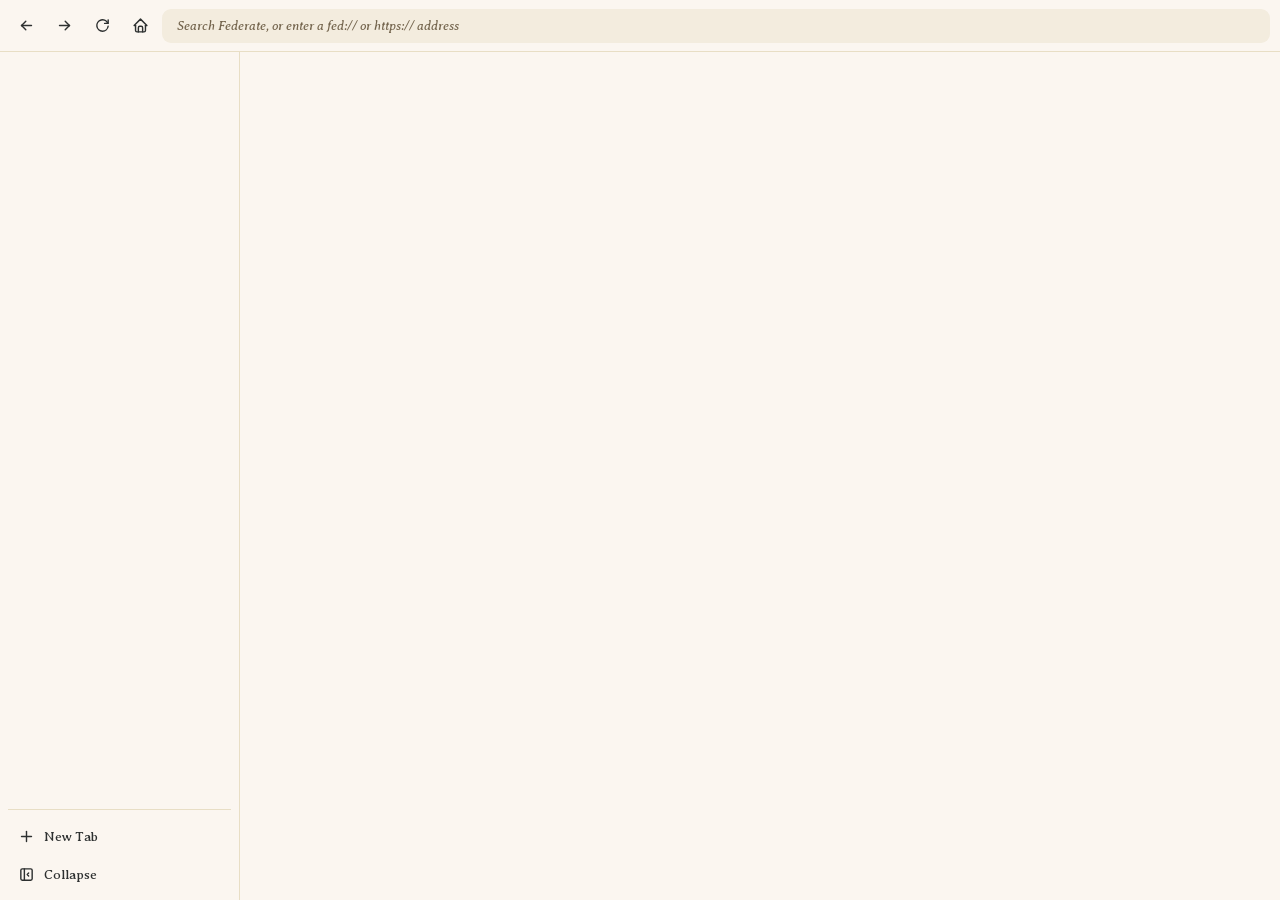
<file: ui/index.html>
<!doctype html>
<html lang="en">
<head>
<meta charset="utf-8">
<meta name="viewport" content="width=device-width, initial-scale=1">
<title>Fedsurf</title>
<style>
  html, body { background: #FBF6F0; color: #21211F; }
</style>
<link rel="stylesheet" href="css/tokens.css">
<link rel="stylesheet" href="css/base.css">
<link rel="stylesheet" href="css/toolbar.css">
<link rel="stylesheet" href="css/sidebar.css">
<script>
  // Pre-paint: restore the persisted sidebar state so it never flashes open.
  if (localStorage.getItem('fedsurf.sidebar.collapsed') === '1') {
    document.documentElement.classList.add('collapsed');
  }
</script>
</head>
<body>
<div class="app">
  <!-- Tabler Icons (outline), MIT — https://tabler.io/icons -->
  <header class="toolbar" data-tauri-drag-region>
    <button id="back" class="icon-btn" aria-label="Go back" title="Back">
      <svg viewBox="0 0 24 24" fill="none" stroke="currentColor" stroke-width="2" stroke-linecap="round" stroke-linejoin="round"><path d="M5 12l14 0"/><path d="M5 12l6 6"/><path d="M5 12l6 -6"/></svg>
    </button>
    <button id="forward" class="icon-btn" aria-label="Go forward" title="Forward">
      <svg viewBox="0 0 24 24" fill="none" stroke="currentColor" stroke-width="2" stroke-linecap="round" stroke-linejoin="round"><path d="M5 12l14 0"/><path d="M13 18l6 -6"/><path d="M13 6l6 6"/></svg>
    </button>
    <button id="reload" class="icon-btn" aria-label="Reload page" title="Reload">
      <svg viewBox="0 0 24 24" fill="none" stroke="currentColor" stroke-width="2" stroke-linecap="round" stroke-linejoin="round"><path d="M19.933 13.041a8 8 0 1 1 -9.925 -8.788c3.899 -1 7.935 1.007 9.425 4.747"/><path d="M20 4v5h-5"/></svg>
    </button>
    <button id="home" class="icon-btn" aria-label="Go to home.fed" title="Home">
      <svg viewBox="0 0 24 24" fill="none" stroke="currentColor" stroke-width="2" stroke-linecap="round" stroke-linejoin="round"><path d="M5 12l-2 0l9 -9l9 9l-2 0"/><path d="M5 12v7a2 2 0 0 0 2 2h10a2 2 0 0 0 2 -2v-7"/><path d="M9 21v-6a2 2 0 0 1 2 -2h2a2 2 0 0 1 2 2v6"/></svg>
    </button>
    <div class="address">
      <span id="scheme" class="scheme" data-kind="none">
        <svg id="scheme-icon" viewBox="0 0 24 24" fill="none" stroke="currentColor" stroke-width="2.2" stroke-linecap="round" stroke-linejoin="round"></svg>
        <span id="scheme-label"></span>
      </span>
      <input id="url" type="text" spellcheck="false" autocomplete="off"
             placeholder="Search Federate, or enter a fed:// or https:// address"
             aria-label="Address and search">
    </div>
  </header>

  <aside class="sidebar" id="sidebar" data-tauri-drag-region>
    <div class="tab-list" id="tab-list" role="tablist" aria-orientation="vertical"
         aria-label="Open tabs" data-tauri-drag-region></div>
    <div class="sidebar-footer">
      <button id="new-tab" class="side-row" aria-label="New tab" title="New Tab">
        <svg viewBox="0 0 24 24" fill="none" stroke="currentColor" stroke-width="2" stroke-linecap="round" stroke-linejoin="round"><path d="M12 5l0 14"/><path d="M5 12l14 0"/></svg>
        <span class="side-label">New Tab</span>
      </button>
      <button id="toggle-sidebar" class="side-row" aria-expanded="true" aria-controls="tab-list"
              aria-label="Collapse sidebar" title="Collapse sidebar">
        <svg class="icon-collapse" viewBox="0 0 24 24" fill="none" stroke="currentColor" stroke-width="2" stroke-linecap="round" stroke-linejoin="round"><path d="M4 4m0 2a2 2 0 0 1 2 -2h12a2 2 0 0 1 2 2v12a2 2 0 0 1 -2 2h-12a2 2 0 0 1 -2 -2z"/><path d="M9 4v16"/><path d="M15 10l-2 2l2 2"/></svg>
        <svg class="icon-expand" viewBox="0 0 24 24" fill="none" stroke="currentColor" stroke-width="2" stroke-linecap="round" stroke-linejoin="round"><path d="M4 4m0 2a2 2 0 0 1 2 -2h12a2 2 0 0 1 2 2v12a2 2 0 0 1 -2 2h-12a2 2 0 0 1 -2 -2z"/><path d="M9 4v16"/><path d="M14 10l2 2l-2 2"/></svg>
        <span class="side-label">Collapse</span>
      </button>
    </div>
  </aside>

  <div class="content-spacer"></div>
</div>

<div id="progress" class="progress" data-loading="false" role="progressbar" aria-label="Page loading"></div>
<div id="tooltip" class="tooltip" role="tooltip"></div>

<script type="module" src="js/main.js"></script>
</body>
</html>
</file>
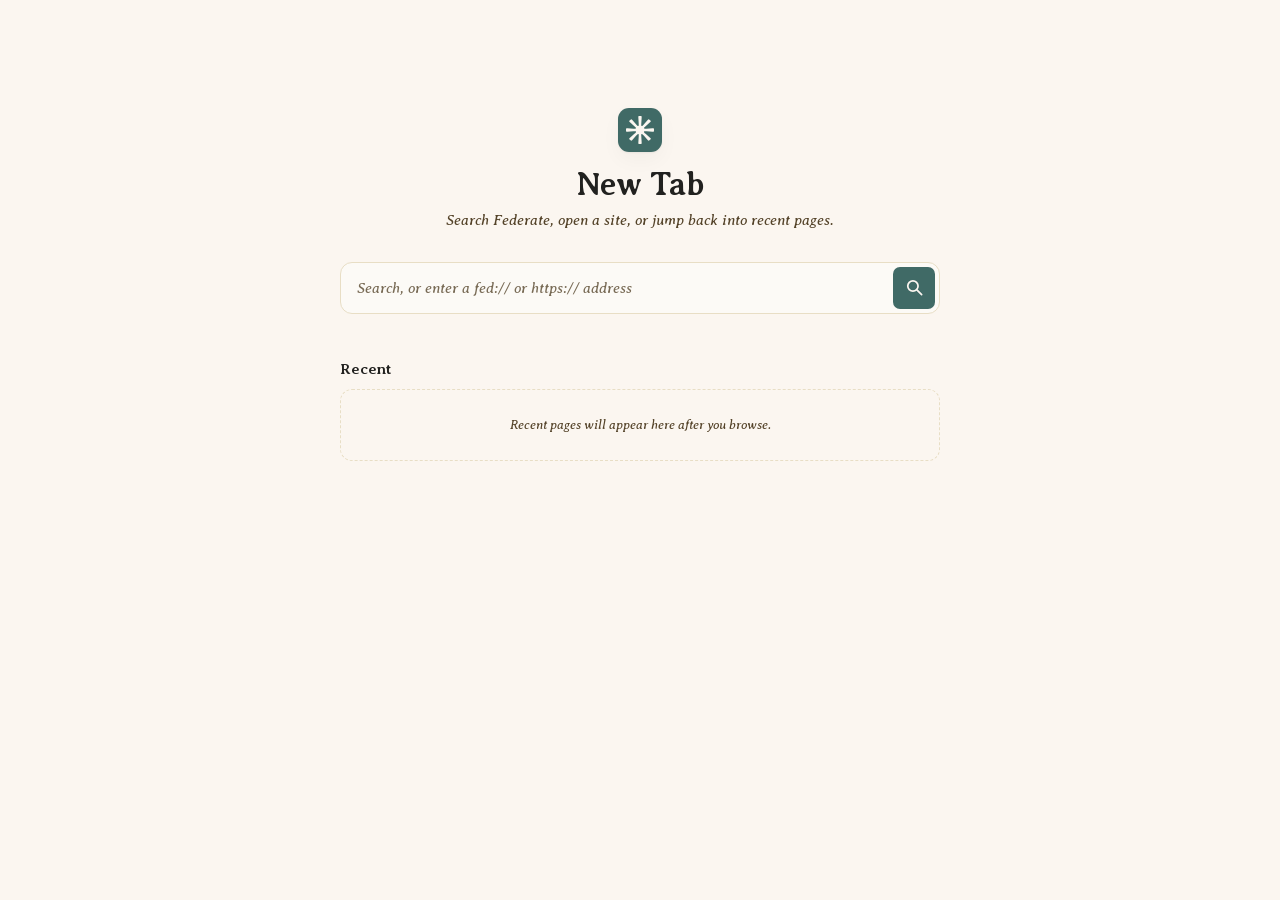
<file: ui/new-tab.html>
<!doctype html>
<html lang="en">
<head>
<meta charset="utf-8">
<meta name="viewport" content="width=device-width, initial-scale=1">
<title>New Tab</title>
<style>
  html, body { background: #FBF6F0; color: #21211F; }
</style>
<link rel="stylesheet" href="css/tokens.css">
<style>
  /* Spacing system: 4px baseline grid — every gap, margin and padding is a
     multiple of 4. Nested radii follow the concentric rule:
     inner radius = outer radius − inset. */
  * { box-sizing: border-box; }
  html,
  body {
    width: 100%;
    min-height: 100%;
    margin: 0;
    background: #FBF6F0;
    background: var(--surface);
    color: var(--text);
    font: 14px/1.4 var(--font-ui);
  }
  body {
    display: grid;
    place-items: start center;
    padding: clamp(48px, 12vh, 112px) 28px 48px;
    overflow-y: auto;
  }
  .newtab {
    width: min(600px, 100%);
  }
  .brand {
    display: flex;
    flex-direction: column;
    align-items: center;
    text-align: center;
    margin-bottom: 32px;
  }
  .mark {
    width: 44px;
    height: 44px;
    display: grid;
    place-items: center;
    border-radius: 11px;
    background: var(--accent);
    color: var(--cream);
    box-shadow: var(--shadow-soft);
  }
  .mark svg { width: 28px; height: 28px; display: block; }
  h1 {
    margin: 16px 0 8px;
    font: 700 32px/1.05 var(--font-ui);
    letter-spacing: 0;
  }
  .sub {
    margin: 0;
    color: var(--text-muted);
    font: italic 400 15px/1.35 var(--font-ui);
  }
  /* Bar: 52px outer, 1px border + 4px padding = 5px inset on every side,
     so the 42px button sits with exactly 5px above, below and to the right.
     Button radius 7 = bar radius 12 − 5px inset (concentric). */
  .search {
    height: 52px;
    display: grid;
    grid-template-columns: 1fr 42px;
    align-items: center;
    gap: 4px;
    padding: 4px;
    border: 1px solid var(--border-subtle);
    border-radius: 12px;
    background: color-mix(in srgb, #fff 72%, var(--control-bg));
    box-shadow: none;
    margin-bottom: 48px;
    transition: border-color 160ms var(--ease-out), box-shadow 160ms var(--ease-out);
  }
  .search:focus-within {
    border-color: color-mix(in srgb, var(--accent) 60%, var(--border-subtle));
    box-shadow:
      0 0 0 3px color-mix(in srgb, var(--accent) 18%, transparent),
      0 1px 2px rgba(25, 25, 26, 0.04);
  }
  input {
    min-width: 0;
    width: 100%;
    height: 100%;
    padding: 0 12px;
    border: 0;
    background: transparent;
    color: var(--text);
    font: 440 15px/1 var(--font-mono);
  }
  input:focus { outline: none; }
  input::placeholder {
    color: var(--text-muted);
    opacity: 0.78;
    font: italic 400 15px/1 var(--font-ui);
  }
  button {
    width: 42px;
    height: 42px;
    display: grid;
    place-items: center;
    border: 0;
    border-radius: 7px;
    background: var(--accent);
    color: var(--cream);
    cursor: pointer;
    transition: transform 120ms var(--ease-out), background-color 120ms ease-out;
  }
  button:hover { background: var(--accent-strong); }
  button:active { transform: scale(0.96); }
  button:focus-visible { outline: 2px solid var(--accent); outline-offset: 2px; }
  button svg {
    width: 19px;
    height: 19px;
    display: block;
  }
  .section-head {
    display: flex;
    align-items: baseline;
    justify-content: space-between;
    margin-bottom: 12px;
  }
  h2 {
    margin: 0;
    font: 700 15px/1 var(--font-ui);
  }
  .hint {
    color: var(--text-muted);
    font: italic 400 12px/1 var(--font-ui);
  }
  .recent-grid {
    display: grid;
    grid-template-columns: repeat(2, minmax(0, 1fr));
    gap: 12px;
  }
  .recent {
    display: grid;
    grid-template-columns: 36px 1fr;
    gap: 12px;
    align-items: center;
    padding: 12px;
    border: 1px solid var(--border-subtle);
    border-radius: 12px;
    background: color-mix(in srgb, #fff 58%, var(--surface));
    color: inherit;
    text-decoration: none;
    transition: border-color 120ms ease-out, background-color 120ms ease-out, box-shadow 120ms ease-out;
  }
  .recent:hover {
    border-color: color-mix(in srgb, var(--accent) 48%, var(--border-subtle));
    background: #fff;
    box-shadow: var(--shadow-soft);
  }
  .recent:focus-visible { outline: 2px solid var(--accent); outline-offset: 2px; }
  .recent-icon {
    width: 36px;
    height: 36px;
    display: grid;
    place-items: center;
    border-radius: 8px;
    color: var(--cream);
    font: 700 14px/1 var(--font-ui);
    text-transform: uppercase;
  }
  /* With a real favicon the slot becomes a neutral white tile. */
  .recent-icon.has-favicon {
    background: #fff;
    border: 1px solid var(--border-subtle);
  }
  .recent-icon img {
    width: 20px;
    height: 20px;
    border-radius: 4px;
    display: block;
  }
  .recent-body { min-width: 0; }
  .recent-title,
  .recent-url {
    display: block;
    min-width: 0;
    overflow: hidden;
    text-overflow: ellipsis;
    white-space: nowrap;
  }
  .recent-title {
    font: 700 13px/1.25 var(--font-ui);
  }
  .recent-url {
    margin-top: 4px;
    color: var(--text-muted);
    font: 440 11px/1.25 var(--font-mono);
  }
  .empty {
    grid-column: 1 / -1;
    min-height: 72px;
    display: grid;
    place-items: center;
    padding: 16px;
    border: 1px dashed var(--border-subtle);
    border-radius: 12px;
    color: var(--text-muted);
    font: italic 400 13px/1.35 var(--font-ui);
    text-align: center;
  }
  @media (max-width: 560px) {
    body { padding-inline: 16px; }
    h1 { font-size: 27px; }
    .search { grid-template-columns: 1fr 38px; height: 48px; }
    button { width: 38px; height: 38px; }
    .recent-grid { grid-template-columns: minmax(0, 1fr); }
  }
  @media (prefers-reduced-motion: reduce) {
    .search, button, .recent { transition: none; }
    button:active { transform: none; }
  }
</style>
</head>
<body>
<main class="newtab">
  <section class="brand" aria-labelledby="title">
    <div class="mark" aria-hidden="true">
      <!-- Fedsurf brand symbol (symbol.svg) -->
      <svg viewBox="0 0 400 400" fill="none" xmlns="http://www.w3.org/2000/svg">
        <path d="M218.807 105.212C217.399 129.128 216.695 141.086 223.269 143.809C229.842 146.532 237.801 137.58 253.719 119.676L309.658 56.7584C316.267 49.3252 319.571 45.6085 323.884 45.482C328.197 45.3555 331.714 48.872 338.747 55.9051L344.102 61.2603C351.136 68.2945 354.653 71.8115 354.526 76.1252C354.399 80.4388 350.682 83.743 343.246 90.3515L280.328 146.272C262.418 162.189 253.464 170.148 256.186 176.722C258.909 183.296 270.869 182.593 294.788 181.186L378.826 176.245C388.756 175.661 393.721 175.369 396.86 178.33C400 181.29 400 186.264 400 196.211V203.788C400 213.736 400 218.709 396.86 221.67C393.72 224.63 388.755 224.338 378.825 223.754L294.785 218.807C270.867 217.399 258.908 216.695 256.184 223.269C253.461 229.843 262.415 237.802 280.322 253.72L343.247 309.656C350.682 316.266 354.4 319.57 354.526 323.884C354.652 328.198 351.135 331.715 344.099 338.748L338.739 344.107C331.705 351.139 328.188 354.655 323.875 354.528C319.562 354.401 316.258 350.684 309.65 343.25L253.721 280.327C237.803 262.418 229.843 253.463 223.27 256.186C216.696 258.909 217.399 270.869 218.807 294.789L223.754 378.825C224.338 388.755 224.63 393.72 221.67 396.86C218.709 400 213.736 400 203.788 400H196.21C186.263 400 181.29 400 178.33 396.86C175.369 393.721 175.661 388.756 176.245 378.826L181.186 294.788C182.593 270.869 183.296 258.909 176.722 256.186C170.148 253.464 162.189 262.418 146.272 280.328L90.3515 343.246C83.743 350.682 80.4388 354.399 76.1252 354.526C71.8116 354.653 68.2945 351.136 61.2603 344.102L55.9051 338.747C48.872 331.714 45.3555 328.197 45.482 323.884C45.6085 319.571 49.3252 316.267 56.7584 309.658L119.676 253.719C137.58 237.801 146.533 229.842 143.809 223.269C141.086 216.695 129.128 217.399 105.212 218.807L21.1752 223.754C11.2449 224.338 6.27963 224.63 3.1398 221.67C-2.64645e-05 218.709 0 213.736 0 203.788V196.211C0 186.264 -3.79086e-05 181.29 3.13957 178.33C6.27918 175.369 11.2441 175.661 21.174 176.245L105.206 181.186C129.124 182.593 141.083 183.296 143.806 176.722C146.528 170.148 137.574 162.19 119.666 146.272L56.7547 90.3535C49.3188 83.7442 45.6008 80.4395 45.4743 76.1255C45.3478 71.8116 48.8657 68.2947 55.9014 61.2609L61.2615 55.9023C68.2953 48.8705 71.8121 45.3546 76.1251 45.4816C80.4381 45.6086 83.7419 49.3254 90.3497 56.7589L146.273 119.671C162.19 137.577 170.149 146.53 176.722 143.807C183.296 141.085 182.593 129.126 181.187 105.209L176.245 21.174C175.661 11.2442 175.369 6.27922 178.33 3.13961C181.29 0 186.264 0 196.211 0H203.788C213.736 0 218.709 0 221.67 3.13983C224.63 6.27965 224.338 11.2448 223.754 21.1752L218.807 105.212Z" fill="currentColor"/>
      </svg>
    </div>
    <h1 id="title">New Tab</h1>
    <p class="sub">Search Federate, open a site, or jump back into recent pages.</p>
  </section>

  <form class="search" id="search">
    <input id="q" type="text" spellcheck="false" autocomplete="off"
           placeholder="Search, or enter a fed:// or https:// address"
           aria-label="Search or address">
    <button type="submit" aria-label="Search">
      <svg viewBox="0 0 24 24" fill="none" stroke="currentColor" stroke-width="2.2" stroke-linecap="round" stroke-linejoin="round" aria-hidden="true">
        <path d="M10 10m-6.5 0a6.5 6.5 0 1 0 13 0a6.5 6.5 0 1 0 -13 0"></path>
        <path d="M21 21l-6 -6"></path>
      </svg>
    </button>
  </form>

  <section aria-labelledby="recent-title">
    <div class="section-head">
      <h2 id="recent-title">Recent</h2>
      <span class="hint" id="recent-count"></span>
    </div>
    <div class="recent-grid" id="recent"></div>
  </section>
</main>

<script>
const RECENT_KEY = 'fedsurf.recent';
const TILE_COLORS = ['var(--teal)', 'var(--navy)', 'var(--olive)', 'var(--terracotta)', 'var(--amber)'];
const input = document.getElementById('q');
const recentEl = document.getElementById('recent');
const countEl = document.getElementById('recent-count');

function destination(value) {
  const text = value.trim();
  if (!text) return '';
  if (/^[a-z][a-z0-9+.-]*:\/\//i.test(text)) return text;
  const head = text.split(/[/?#]/, 1)[0];
  if (head.includes('.') && !/\s/.test(head)) return `https://${text}`;
  return `fed://fed.busca/?q=${encodeURIComponent(text).replace(/%20/g, '+')}`;
}

function hostOf(url) {
  try { return new URL(url).host; } catch (_) { return ''; }
}

// Same host-hash palette as the sidebar tiles, so a site keeps one color.
function tileColor(url) {
  const host = hostOf(url);
  if (!host) return 'var(--accent)';
  let hash = 0;
  for (let i = 0; i < host.length; i++) hash = (hash * 31 + host.charCodeAt(i)) >>> 0;
  return TILE_COLORS[hash % TILE_COLORS.length];
}

// Explicit favicon from the tab, else the site's /favicon.ico (same
// fallback the sidebar uses).
function faviconFor(item) {
  if (item.favicon) return item.favicon;
  try {
    const u = new URL(item.url);
    if (['http:', 'https:', 'fed:'].includes(u.protocol) && u.host) {
      return `${u.protocol}//${u.host}/favicon.ico`;
    }
  } catch (_) { /* not a URL */ }
  return '';
}

function letterFor(item) {
  return (hostOf(item.url) || item.title || '?').slice(0, 1);
}

function displayUrl(url) {
  return url.replace(/^https?:\/\//, '');
}

function readRecent() {
  try {
    const items = JSON.parse(localStorage.getItem(RECENT_KEY) || '[]');
    return Array.isArray(items) ? items.filter((x) => x && x.url).slice(0, 8) : [];
  } catch (_) {
    return [];
  }
}

function letterTile(icon, item) {
  icon.classList.remove('has-favicon');
  icon.textContent = letterFor(item);
  icon.style.background = tileColor(item.url);
}

function iconFor(item) {
  const icon = document.createElement('span');
  icon.className = 'recent-icon';
  const src = faviconFor(item);
  if (!src) {
    letterTile(icon, item);
    return icon;
  }
  icon.classList.add('has-favicon');
  const img = document.createElement('img');
  img.alt = '';
  img.addEventListener('error', () => {
    img.remove();
    letterTile(icon, item);
  });
  img.src = src;
  icon.append(img);
  return icon;
}

function renderRecent() {
  const recent = readRecent();
  countEl.textContent = recent.length ? `${recent.length} pages` : '';
  recentEl.textContent = '';
  if (!recent.length) {
    const empty = document.createElement('div');
    empty.className = 'empty';
    empty.textContent = 'Recent pages will appear here after you browse.';
    recentEl.append(empty);
    return;
  }
  for (const item of recent) {
    const a = document.createElement('a');
    a.className = 'recent';
    a.href = item.url;
    const body = document.createElement('span');
    body.className = 'recent-body';
    const title = document.createElement('span');
    title.className = 'recent-title';
    title.textContent = item.title || hostOf(item.url) || item.url;
    const url = document.createElement('span');
    url.className = 'recent-url';
    url.textContent = displayUrl(item.url);
    body.append(title, url);
    a.append(iconFor(item), body);
    recentEl.append(a);
  }
}

document.getElementById('search').addEventListener('submit', (event) => {
  event.preventDefault();
  const target = destination(input.value);
  if (target) window.location.href = target;
});

renderRecent();
</script>
</body>
</html>
</file>
<file: ui/css/tokens.css>
/* Federate Network palette (primitives, from home.fed) + semantic tokens. */

@font-face {
  font-family: 'Averia Serif Libre';
  font-style: normal; font-weight: 400; font-display: swap;
  src: url('../fonts/averia-serif-libre-400.woff2') format('woff2');
}
@font-face {
  font-family: 'Averia Serif Libre';
  font-style: italic; font-weight: 400; font-display: swap;
  src: url('../fonts/averia-serif-libre-400-italic.woff2') format('woff2');
}
@font-face {
  font-family: 'Averia Serif Libre';
  font-style: normal; font-weight: 700; font-display: swap;
  src: url('../fonts/averia-serif-libre-700.woff2') format('woff2');
}
@font-face {
  font-family: 'Lilex';
  font-style: normal; font-weight: 100 700; font-display: swap;
  src: url('../fonts/lilex-var.woff2') format('woff2');
}

:root {
  /* primitives */
  --cream: #FBF6F0;
  --sand: #E8DEC5;
  --bronze: #AE7A48;
  --umber: #544329;
  --ink-soft: #2D3030;
  --ink: #21211F;
  --ink-deep: #19191A;
  --amber: #C58A24;
  --terracotta: #C86439;
  --navy: #183F68;
  --teal: #406A66;
  --olive: #6E7A56;

  /* semantic */
  --surface: var(--cream);
  --control-bg: color-mix(in srgb, var(--sand) 42%, var(--cream));
  --control-bg-hover: color-mix(in srgb, var(--sand) 75%, var(--cream));
  --border-subtle: var(--sand);
  --text: var(--ink);
  --text-muted: var(--umber);
  --accent: var(--teal);
  --accent-strong: color-mix(in srgb, var(--accent) 86%, var(--ink));
  --scheme-fed: var(--teal);
  --scheme-https: var(--umber);
  --scheme-http: var(--amber);
  --font-ui: 'Averia Serif Libre', Georgia, serif;
  --font-mono: 'Lilex', ui-monospace, Menlo, monospace;
  --shadow-soft: 0 1px 2px rgba(25, 25, 26, 0.05), 0 8px 20px rgba(25, 25, 26, 0.035);
  --shadow-raised: 0 1px 2px rgba(25, 25, 26, 0.08), 0 5px 14px rgba(25, 25, 26, 0.055);
  --shadow-drag: 0 6px 18px rgba(25, 25, 26, 0.16);

  /* layout */
  --topbar-h: 52px;
  --sidebar-w: 240px;
  --sidebar-w-collapsed: 52px;

  /* motion */
  --ease-out: cubic-bezier(0.2, 0, 0, 1);
}

html.collapsed {
  --sidebar-w: var(--sidebar-w-collapsed);
}
</file>
<file: ui/css/base.css>
/* Reset, shell grid, scrollbar, progress line. */

* { margin: 0; box-sizing: border-box; }

html, body { height: 100%; overflow: hidden; }

::-webkit-scrollbar { width: 8px; height: 8px; }
::-webkit-scrollbar-track { background: transparent; }
::-webkit-scrollbar-thumb {
  background: color-mix(in srgb, var(--accent) 48%, transparent);
  border-radius: 999px;
  border: 2px solid transparent;
  background-clip: padding-box;
  min-height: 40px;
}
::-webkit-scrollbar-thumb:hover { background: color-mix(in srgb, var(--accent) 70%, transparent); background-clip: padding-box; }
::-webkit-scrollbar-thumb:active { background: var(--accent-strong); background-clip: padding-box; }
::-webkit-scrollbar-corner { background: transparent; }

body {
  background: var(--surface);
  color: var(--text);
  font: 13px/1 var(--font-ui);
  user-select: none;
  -webkit-user-select: none;
  cursor: default;
}

svg { pointer-events: none; }

.app {
  height: 100%;
  display: grid;
  grid-template-rows: var(--topbar-h) 1fr;
  grid-template-columns: auto 1fr;
  grid-template-areas:
    "topbar topbar"
    "sidebar content";
}

/* The content cell is covered by the native tab webview; it only shows for a
   beat during sidebar animation, as plain chrome background. */
.content-spacer { grid-area: content; background: var(--surface); }

/* Page-loading line: pinned to the toolbar's bottom edge (chrome DOM sits
   under the native tab webviews, so it must live inside the topbar zone). */
.progress {
  position: fixed;
  left: 0; top: calc(var(--topbar-h) - 2px);
  height: 2px; width: 100%;
  background: transparent;
  overflow: hidden;
  pointer-events: none;
  z-index: 10;
}
.progress::after {
  content: "";
  display: block;
  height: 100%; width: 30%;
  background: var(--accent);
  transform: translateX(-100%);
  opacity: 0;
}
.progress[data-loading="true"]::after {
  opacity: 1;
  animation: progress-slide 1.1s cubic-bezier(0.4, 0, 0.2, 1) infinite;
}
@keyframes progress-slide {
  from { transform: translateX(-100%); }
  to   { transform: translateX(433%); }
}

@media (prefers-reduced-motion: reduce) {
  .progress[data-loading="true"]::after { animation: none; transform: none; width: 100%; opacity: 0.4; }
}
</file>
<file: ui/css/toolbar.css>
/* Top bar: nav buttons + address bar. 52px tall, macOS pads left for the
   traffic lights (overlay title bar); other platforms get a normal inset. */

.toolbar {
  grid-area: topbar;
  height: var(--topbar-h);
  display: flex;
  align-items: center;
  gap: 6px;
  padding: 0 10px;
  border-bottom: 1px solid var(--border-subtle);
  background: var(--surface);
}
body[data-platform="macos"] .toolbar { padding-left: 84px; }

.icon-btn {
  width: 32px; height: 32px;
  display: grid; place-items: center;
  flex: none;
  border: 0; border-radius: 8px;
  background: transparent;
  color: var(--ink-soft);
  cursor: pointer;
  padding: 0;
  transition:
    background-color 120ms ease-out,
    color 120ms ease-out,
    transform 80ms ease-out;
}
.icon-btn:hover { background: var(--control-bg-hover); color: var(--ink); }
.icon-btn:active { background: var(--sand); transform: scale(0.94); }
.icon-btn:disabled {
  color: color-mix(in srgb, var(--ink-soft) 38%, transparent);
  cursor: default;
}
.icon-btn:disabled:hover { background: transparent; color: color-mix(in srgb, var(--ink-soft) 38%, transparent); }
.icon-btn:disabled:active { transform: none; }
.icon-btn:focus-visible {
  outline: 2px solid var(--accent); outline-offset: 1px;
}
.icon-btn svg { width: 17px; height: 17px; display: block; }

@keyframes nudge-left {
  40% { transform: translateX(-2px); }
  75% { transform: translateX(0.75px); }
}
@keyframes nudge-right {
  40% { transform: translateX(2px); }
  75% { transform: translateX(-0.75px); }
}
@keyframes home-hop {
  35% { transform: translateY(-2px); }
  72% { transform: translateY(0.75px); }
}
.icon-btn.nudge-left svg { animation: nudge-left 210ms var(--ease-out); }
.icon-btn.nudge-right svg { animation: nudge-right 210ms var(--ease-out); }
.icon-btn.hop svg { animation: home-hop 220ms var(--ease-out); }

/* Reload does exactly one graceful turn per click. */
@keyframes reload-turn {
  from { transform: rotate(0deg); }
  to   { transform: rotate(360deg); }
}
#reload.spinning svg { animation: reload-turn 500ms cubic-bezier(0.3, 0, 0.2, 1); }

.address {
  flex: 1;
  min-width: 0;
  height: 34px;
  display: flex;
  align-items: center;
  gap: 9px;
  padding: 0 13px;
  border-radius: 9px;
  background: var(--control-bg);
  box-shadow: inset 0 0 0 1px transparent;
  transition:
    background-color 160ms var(--ease-out),
    box-shadow 160ms var(--ease-out);
}
.address:focus-within {
  background: #fff;
  box-shadow:
    inset 0 0 0 1px color-mix(in srgb, var(--accent) 58%, transparent),
    0 0 0 3px color-mix(in srgb, var(--accent) 18%, transparent);
}

.scheme {
  flex: none;
  display: flex;
  align-items: center;
  gap: 5px;
  font: 600 10px/1 var(--font-mono);
  letter-spacing: 0.07em;
  transition: opacity 140ms ease-out;
  pointer-events: none;
}
.scheme svg { width: 13px; height: 13px; display: block; }
.scheme[data-kind="fed"]   { color: var(--scheme-fed); }
.scheme[data-kind="https"] { color: var(--scheme-https); }
.scheme[data-kind="http"]  { color: var(--scheme-http); }
.scheme[data-kind="none"]  { display: none; }
.scheme.swapping { opacity: 0; }

#url {
  flex: 1;
  min-width: 0;
  border: 0;
  background: transparent;
  color: var(--text);
  font: 440 13px/1 var(--font-mono);
  user-select: text;
  -webkit-user-select: text;
  cursor: text;
}
#url:focus { outline: none; }
#url::placeholder {
  color: var(--text-muted);
  font: italic 400 13px/1 var(--font-ui);
  opacity: 0.8;
}

@media (prefers-reduced-motion: reduce) {
  .icon-btn, .address, .scheme { transition: none; }
  .icon-btn:active { transform: none; }
  #reload.spinning svg,
  .icon-btn.nudge-left svg,
  .icon-btn.nudge-right svg,
  .icon-btn.hop svg { animation: none; }
}
</file>
<file: ui/css/sidebar.css>
/* Vertical tab sidebar. Expanded 240px (favicon + title), collapsed 52px rail
   (favicons only). Rows are 36px cards; the active tab is an elevated white
   card (Arc pattern); close is hover-revealed (Edge pattern). */

.sidebar {
  grid-area: sidebar;
  width: var(--sidebar-w);
  display: flex;
  flex-direction: column;
  padding: 8px;
  border-right: 1px solid var(--border-subtle);
  background: var(--surface);
  overflow: hidden;
  transition: width 200ms var(--ease-out);
}
html.sidebar-resizing .sidebar { transition: none; }

/* ---- tab list ----------------------------------------------------------- */

.tab-list {
  flex: 1;
  min-height: 0;
  display: flex;
  flex-direction: column;
  gap: 2px;
  overflow-y: auto;
  overflow-x: hidden;
  overscroll-behavior: contain;
  cursor: pointer;
  /* The scroll container clips at its padding box; bleed into the sidebar's
     8px padding so card borders/shadows and the rail's active indicator
     (.tab::before at left:-8px) are never sliced off at the row edges. */
  margin: -3px -8px;
  padding: 3px 8px;
}
.tab-list[data-fade="top"] {
  mask-image: linear-gradient(180deg, transparent 0, #000 12px);
  -webkit-mask-image: linear-gradient(180deg, transparent 0, #000 12px);
}
.tab-list[data-fade="bottom"] {
  mask-image: linear-gradient(180deg, #000 calc(100% - 12px), transparent 100%);
  -webkit-mask-image: linear-gradient(180deg, #000 calc(100% - 12px), transparent 100%);
}
.tab-list[data-fade="both"] {
  mask-image: linear-gradient(180deg, transparent 0, #000 12px, #000 calc(100% - 12px), transparent 100%);
  -webkit-mask-image: linear-gradient(180deg, transparent 0, #000 12px, #000 calc(100% - 12px), transparent 100%);
}

/* ---- tab row ------------------------------------------------------------ */

.tab {
  position: relative;
  flex: none;
  height: 36px;
  display: flex;
  align-items: center;
  gap: 9px;
  padding: 0 8px;
  border: 1px solid transparent;
  border-radius: 8px;
  cursor: pointer;
  background: transparent;
  transition:
    background-color 120ms ease-out,
    border-color 120ms ease-out,
    box-shadow 120ms ease-out,
    height 160ms var(--ease-out),
    opacity 160ms var(--ease-out);
}
.tab:hover { background: var(--control-bg-hover); }
.tab[aria-selected="true"] {
  background: #fff;
  border-color: var(--border-subtle);
  box-shadow: var(--shadow-raised);
}
.tab:focus-visible { outline: 2px solid var(--accent); outline-offset: -2px; }

.tab.entering, .tab.exiting {
  height: 0;
  opacity: 0;
  overflow: hidden;
  margin-top: -2px; /* also swallow the list gap */
  border-width: 0;
}
.tab.dragging {
  z-index: 2;
  box-shadow: var(--shadow-drag);
  transition: none;
  cursor: grabbing;
}
.tab.shifting { transition: transform 160ms var(--ease-out); }
html.reordering, html.reordering * { cursor: grabbing !important; }

/* Collapsed rail: rows become exact 36x36 squares — the title collapses to
   zero width and the icon centers, so nothing bleeds past the tile. */
html.collapsed .tab {
  width: 36px;
  align-self: center;
  padding: 0;
  gap: 0;
  justify-content: center;
}
html.collapsed .side-row {
  padding: 0;
  gap: 0;
  justify-content: center;
}
html.collapsed .side-row svg { margin-left: 0; }
/* The rail has no room for a scrollbar lane — scroll without one. */
html.collapsed .tab-list::-webkit-scrollbar { width: 0; height: 0; }

/* Active indicator on the rail edge (the card border is clipped there). */
.tab::before {
  content: "";
  position: absolute;
  left: -8px;
  top: 50%;
  translate: 0 -50%;
  width: 2px;
  height: 16px;
  border-radius: 999px;
  background: var(--accent);
  opacity: 0;
  transition: opacity 120ms ease-out;
}
html.collapsed .tab[aria-selected="true"]::before { opacity: 1; }

/* ---- favicon slot ------------------------------------------------------- */

.tab-icon {
  position: relative;
  flex: none;
  width: 20px;
  height: 20px;
  transition: opacity 100ms ease-out;
  pointer-events: none;
}
.tab-icon > * {
  position: absolute;
  inset: 0;
  margin: auto;
}
.tab-icon .favicon {
  width: 16px;
  height: 16px;
  border-radius: 3px;
  display: none;
}
.tab-icon .tile {
  width: 20px;
  height: 20px;
  border-radius: 5px;
  display: none;
  place-items: center;
  color: var(--cream);
  font: 700 11px/1 var(--font-ui);
  text-transform: uppercase;
}
.tab-icon .brand-symbol {
  width: 20px;
  height: 20px;
  border-radius: 5px;
  display: none;
  place-items: center;
  background: var(--accent);
  color: var(--cream);
}
.tab-icon .brand-symbol svg {
  width: 14px;
  height: 14px;
  display: block;
}
.tab-icon .spinner {
  width: 14px;
  height: 14px;
  border-radius: 50%;
  border: 2px solid color-mix(in srgb, var(--accent) 25%, transparent);
  border-top-color: var(--accent);
  display: none;
  animation: spin 800ms linear infinite;
}
@keyframes spin { to { transform: rotate(360deg); } }

.tab[data-icon="favicon"] .favicon { display: block; }
.tab[data-icon="tile"] .tile { display: grid; }
.tab[data-icon="brand"] .brand-symbol { display: grid; }
.tab[data-icon="spinner"] .spinner { display: block; }

/* ---- title -------------------------------------------------------------- */

.tab-title {
  flex: 1;
  min-width: 0;
  white-space: nowrap;
  overflow: hidden;
  padding-right: 20px; /* clear the hover-revealed close button */
  font: 400 13px/1.2 var(--font-ui);
  /* long titles fade out instead of "…" (cleaner with a serif) */
  mask-image: linear-gradient(90deg, #000 calc(100% - 24px), transparent 100%);
  -webkit-mask-image: linear-gradient(90deg, #000 calc(100% - 24px), transparent 100%);
  opacity: 1;
  transition: opacity 120ms ease-out 80ms;
  pointer-events: none;
}
.tab-title.faded { color: var(--text-muted); font-style: italic; }
html.collapsed .tab-title {
  flex: 0 0 0px;
  padding-right: 0;
  opacity: 0;
  transition-delay: 0ms;
  transition-duration: 80ms;
}

/* ---- close button ------------------------------------------------------- */

.tab-close {
  position: absolute;
  right: 8px;
  top: 50%;
  translate: 0 -50%;
  width: 20px;
  height: 20px;
  display: grid;
  place-items: center;
  padding: 0;
  border: 0;
  border-radius: 5px;
  /* Solid chip so the X never floats over the (faded) title text. */
  background: #fff;
  box-shadow: 0 0 0 1px var(--border-subtle), var(--shadow-soft);
  color: var(--text-muted);
  cursor: pointer;
  opacity: 0;
  transition: opacity 100ms ease-out, background-color 100ms ease-out, color 100ms ease-out;
}
.tab-close svg { width: 12px; height: 12px; display: block; }
.tab:hover .tab-close, .tab-close:focus-visible { opacity: 1; }
.tab-close:hover { background: var(--sand); color: var(--ink); }
.tab-close:focus-visible { outline: 2px solid var(--accent); outline-offset: 1px; }

/* Collapsed: the close button sits over the favicon slot and only swaps in
   while ⌘ (macOS) / Ctrl is held (html.mod-down, tracked in sidebar.js), so
   hovering the rail never flashes X's over favicons. */
html.collapsed .tab:hover .tab-close { opacity: 0; }
html.collapsed.mod-down .tab:hover .tab-close,
html.collapsed .tab .tab-close:focus-visible { opacity: 1; pointer-events: auto; visibility: visible; }
html.collapsed.mod-down .tab:hover .tab-icon { opacity: 0; }
html.collapsed .tab-close {
  left: 50%;
  right: auto;
  translate: -50% -50%;
  pointer-events: none;
  visibility: hidden;
}
html.collapsed.mod-down .tab:hover .tab-close {
  pointer-events: auto;
  visibility: visible;
}

/* ---- footer (new tab + collapse toggle) ---------------------------------- */

.sidebar-footer {
  flex: none;
  margin-top: 8px;
  padding-top: 8px;
  border-top: 1px solid var(--border-subtle);
  display: flex;
  flex-direction: column;
  gap: 2px;
}
.side-row {
  flex: none;
  height: 36px;
  display: flex;
  align-items: center;
  gap: 9px;
  padding: 0 8px;
  border: 0;
  border-radius: 8px;
  background: transparent;
  color: var(--ink-soft);
  cursor: pointer;
  font: 400 13px/1 var(--font-ui);
  text-align: left;
  white-space: nowrap;
  overflow: hidden;
  transition: background-color 120ms ease-out, color 120ms ease-out;
}
.side-row:hover { background: var(--control-bg-hover); color: var(--ink); }
.side-row:active { background: var(--sand); }
.side-row:focus-visible { outline: 2px solid var(--accent); outline-offset: -2px; }
.side-row svg { flex: none; width: 17px; height: 17px; display: block; margin-left: 1.5px; }
.side-row .side-label {
  display: block;
  opacity: 1;
  transition: opacity 120ms ease-out 80ms;
  pointer-events: none;
}
html.collapsed .side-row .side-label {
  flex: 0 0 0px;
  overflow: hidden;
  opacity: 0;
  transition-delay: 0ms;
  transition-duration: 80ms;
}
#toggle-sidebar .icon-expand { display: none; }
html.collapsed #toggle-sidebar .icon-expand { display: block; }
html.collapsed #toggle-sidebar .icon-collapse { display: none; }

/* ---- tooltip (collapsed rail) -------------------------------------------- */

.tooltip {
  position: fixed;
  z-index: 100;
  max-width: 280px;
  padding: 8px 10px;
  border-radius: 8px;
  background: var(--ink);
  color: var(--cream);
  pointer-events: none;
  opacity: 0;
  translate: -4px 0;
  transition: opacity 120ms ease-out, translate 120ms ease-out;
}
.tooltip.visible { opacity: 1; translate: 0 0; }
.tooltip .tt-title {
  font: 400 13px/1.35 var(--font-ui);
  overflow: hidden;
  text-overflow: ellipsis;
  white-space: nowrap;
}
.tooltip .tt-url {
  margin-top: 3px;
  font: 440 11px/1.3 var(--font-mono);
  color: color-mix(in srgb, var(--cream) 65%, transparent);
  overflow: hidden;
  text-overflow: ellipsis;
  white-space: nowrap;
}

@media (prefers-reduced-motion: reduce) {
  .sidebar, .tab, .tab-title, .tab-close, .tab-icon, .side-row,
  .side-row .side-label, .tooltip, .tab::before { transition: none; }
  .tab.entering, .tab.exiting { height: 36px; opacity: 1; }
  .tab-icon .spinner { animation: none; opacity: 0.6; }
}
</file>
